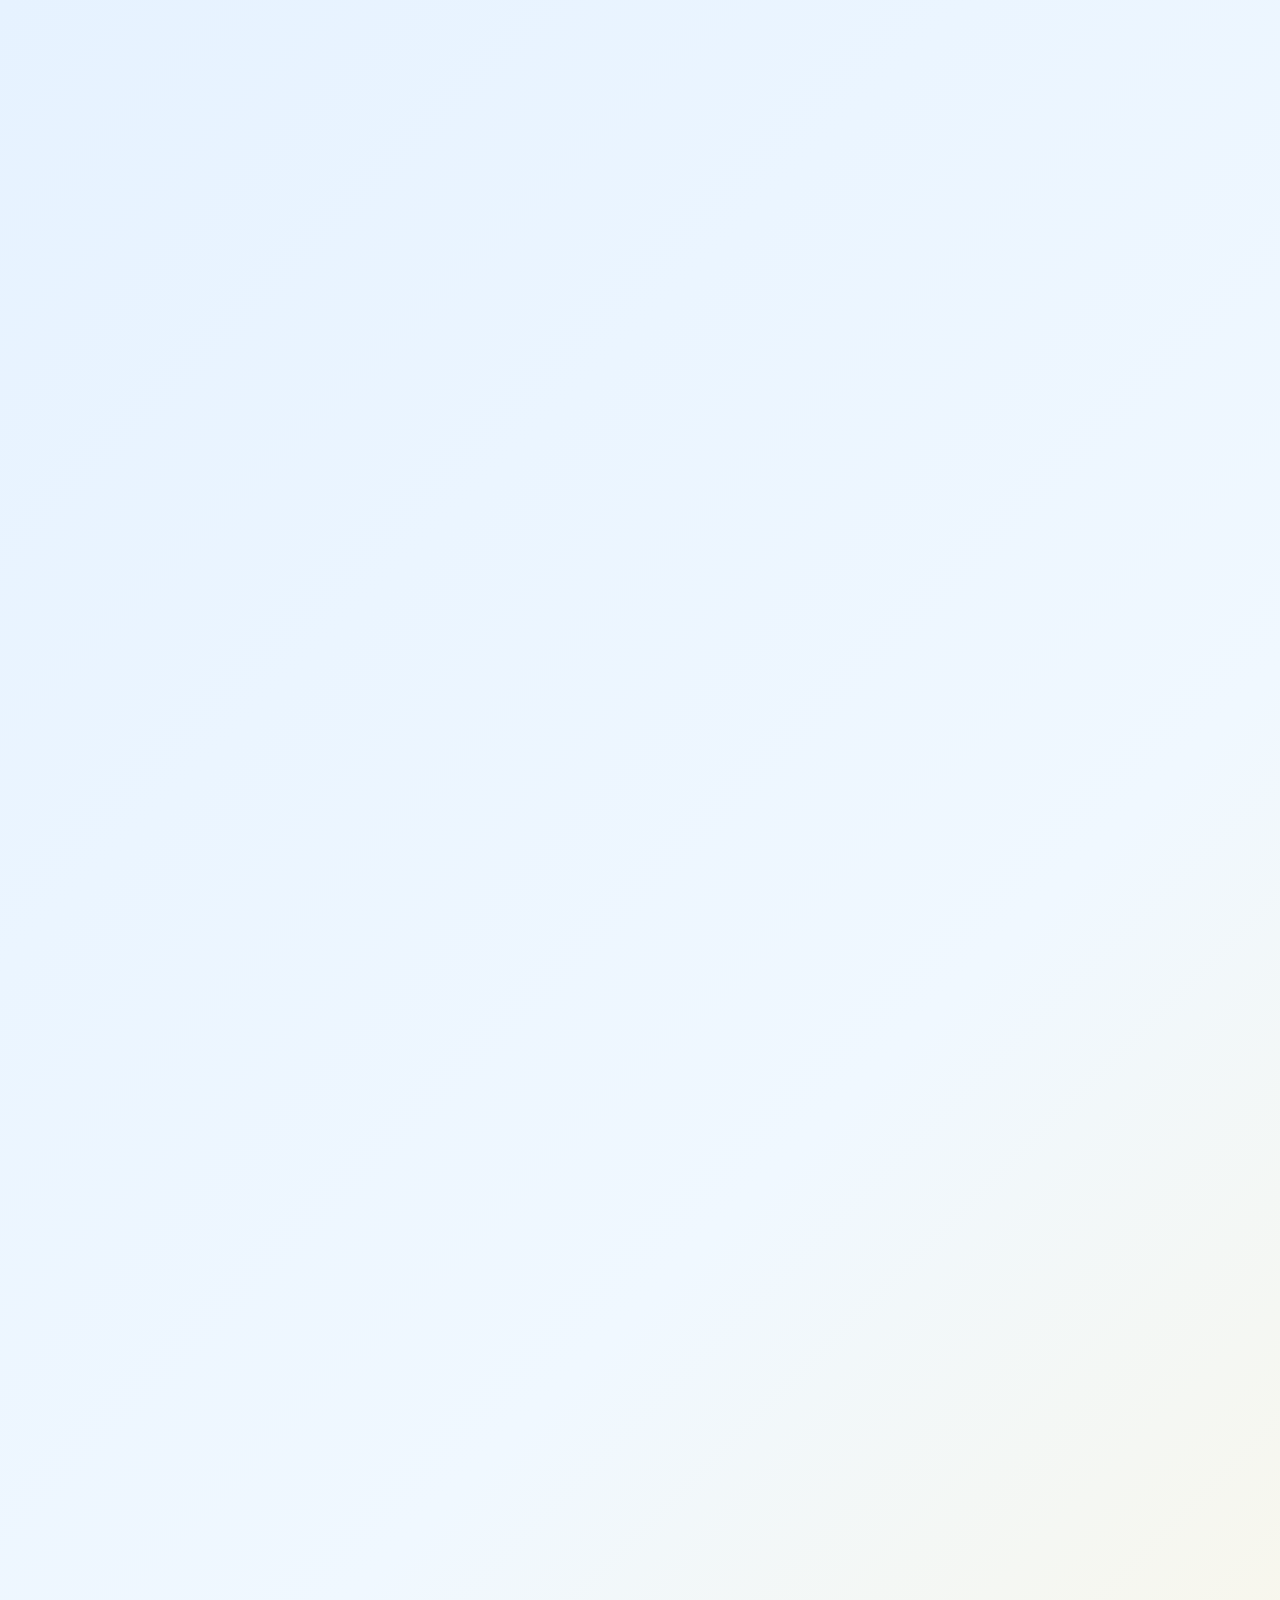
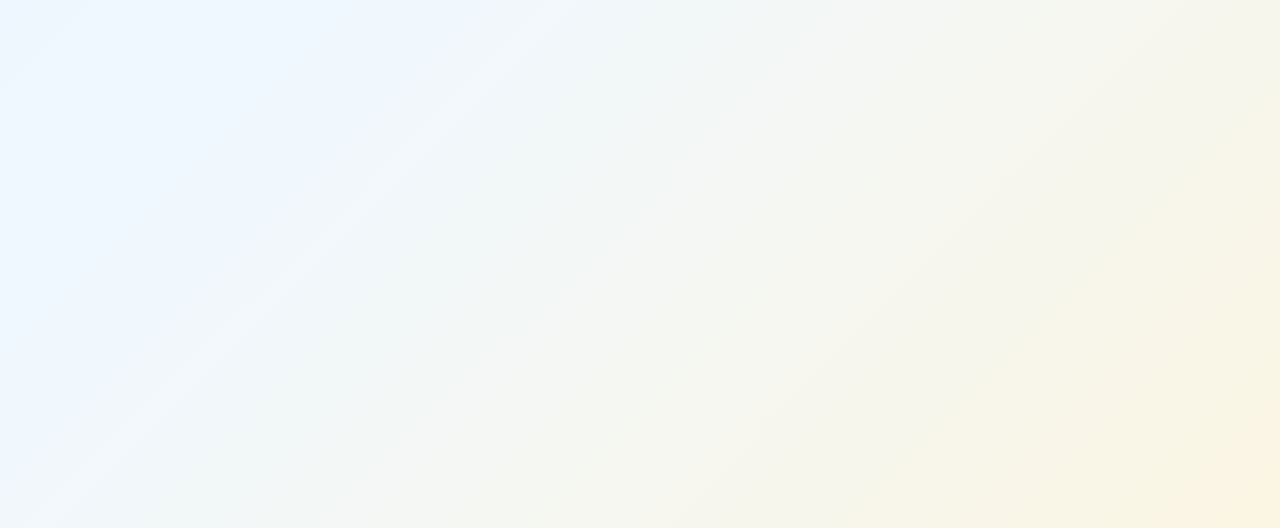
<file: index.html>
<!DOCTYPE html>
<html lang="en">
  <head>
    <meta charset="UTF-8" />
    <meta name="viewport" content="width=device-width, initial-scale=1.0" />
    <!-- favicons -->
    <link
      rel="icon"
      type="image/png"
      sizes="16x16"
      href="./assets/favicons/favicon-16x16.png"
    />
    <link
      rel="icon"
      type="image/png"
      sizes="32x32"
      href="./assets/favicons/favicon-32x32.png"
    />
    <link
      rel="icon"
      type="image/png"
      sizes="192x192"
      href="./assets/favicons/android-chrome-192x192.png"
    />
    <link
      rel="apple-touch-icon"
      sizes="180x180"
      href="./assets/favicons/android-chrome-192x192.png"
    />
    <link rel="shortcut icon" type="image/x-icon" href="/path/to/favicon.ico" />
    <link rel="stylesheet" href="./styles/global.css" />
    <title>Elemental Showdown</title>
  </head>
  <body>
    <header>
      <nav>
        <a href="/index.html" class="logo-link">
          <div class="logo-container">
            <img src="./assets/img/logo.png" alt="Elemental Showdown Logo" />
          </div>
        </a>
        <!-- audio -->
        <audio id="backgroundAudio" loop>
          <source src="./assets/sounds/s-bg.mp3" type="audio/mpeg" />
          Your browser does not support the audio element.
        </audio>

        <button id="toggleAudio" class="audio-toggle">Toggle Audio</button>
      </nav>
    </header>
    <main>
      <div class="hero">
        <img
          src="./assets/img/elements-hero-nobg.png"
          alt="Elemental Showdown"
        />
      </div>
      <!-- model -->
      <div id="playerModal" class="modal">
        <div class="modal-content">
          <span class="close">&times;</span>
          <h2>Enter Your Player Name</h2>
          <input type="text" id="playerName" placeholder="Player Name" />
          <div class="button-container">
            <button
              id="playButton"
              class="custom-button"
              disabled
              onclick="navigateToGame()"
            >
              Play
            </button>
            <button id="cancelButton" class="custom-button secondary-button">
              Cancel
            </button>
          </div>
        </div>
      </div>
      <div class="button-container">
        <button id="openModal" class="custom-button">Sign in</button>
        <a href="./pages/game-anonymous.html">
          <button class="custom-button">Play anonymously</button>
        </a>
      </div>
      <!-- ... -->
      <div class="header-container">
        <h1 class="header-title">Elemental Showdown</h1>
        <p class="header-subtitle">Welcome, young one!</p>
        <div class="header-description-container">
          <div class="vertical-line"></div>
          <div class="header-content">
            <p class="header-description">
              Test your elemental might against our digital overlord - The
              Singularity! The rules of the game are as follows:
            </p>
            <ul class="header-description-list">
              <li>
                You will fight in battles carried over a maximum of 3 rounds.
              </li>
              <li>
                Each battle is best of 3. Win 2 rounds before The Singularity
                does and you win the battle!
              </li>
              <li>
                Every round you will pick 1 of six elements to battle against
                whichever element The Singularity chooses.
              </li>
              <li>
                Each of the traditional Chinese elements will beat 2 of them and
                be beaten by the other 2.
              </li>
              <li>
                Check the cards below to see this for each of the 6 elements.
              </li>
            </ul>
            <p class="header-description">
              Now you can choose to enter the arena anonymously or fight under
              your own name. See how many battles you can survive against The
              Singularity, Good Luck!
            </p>
          </div>
        </div>
      </div>

      <div class="card-container">
        <div class="card">
          <div>
            <img src="./assets/img/fire-bw.png" alt="Fire" />
          </div>
          <h3>Fire</h3>
          <ul>
            <li>Defeats: Wood, Air</li>
            <li>Defeated by: Water, Earth</li>
          </ul>
        </div>
        <div class="card">
          <div>
            <img src="./assets/img/air-bw.png" alt="Fire" />
          </div>
          <h3>Air</h3>
          <ul>
            <li>Defeats: Earth, Water</li>
            <li>Defeated by: Fire, Iron</li>
          </ul>
        </div>
        <div class="card">
          <div>
            <img src="./assets/img/earth-bw.png" alt="Fire" />
          </div>
          <h3>Earth</h3>
          <ul>
            <li>Defeats: Water, Fire</li>
            <li>Defeated by: Wood, Air</li>
          </ul>
        </div>
        <div class="card">
          <div>
            <img src="./assets/img/warter-bw.png" alt="Fire" />
          </div>
          <h3>Water</h3>
          <ul>
            <li>Defeats: Fire, Iron</li>
            <li>Defeated by: Earth, Air</li>
          </ul>
        </div>
        <div class="card">
          <div>
            <img src="./assets/img/wood-bw.png" alt="Fire" />
          </div>
          <h3>Wood</h3>
          <ul>
            <li>Defeats: Earth, Iron</li>
            <li>Defeated by: Fire, Water</li>
          </ul>
        </div>
        <div class="card">
          <div>
            <img src="./assets/img/iron-bw.png" alt="Fire" />
          </div>
          <h3>Iron</h3>
          <ul>
            <li>Defeats: Wood, Air</li>
            <li>Defeated by: Fire, Earth</li>
          </ul>
        </div>
      </div>
    </main>
    <footer>
      <p>&copy; 2023 Elemental Showdown. All rights reserved.</p>
      <nav>
        <ul>
          <li><a href="#terms">Terms of Service</a></li>
          <li><a href="#privacy">Privacy Policy</a></li>
        </ul>
      </nav>
    </footer>

    <script type="text/javascript" src="./scripts/script.js"></script>
  </body>
</html>
</file>
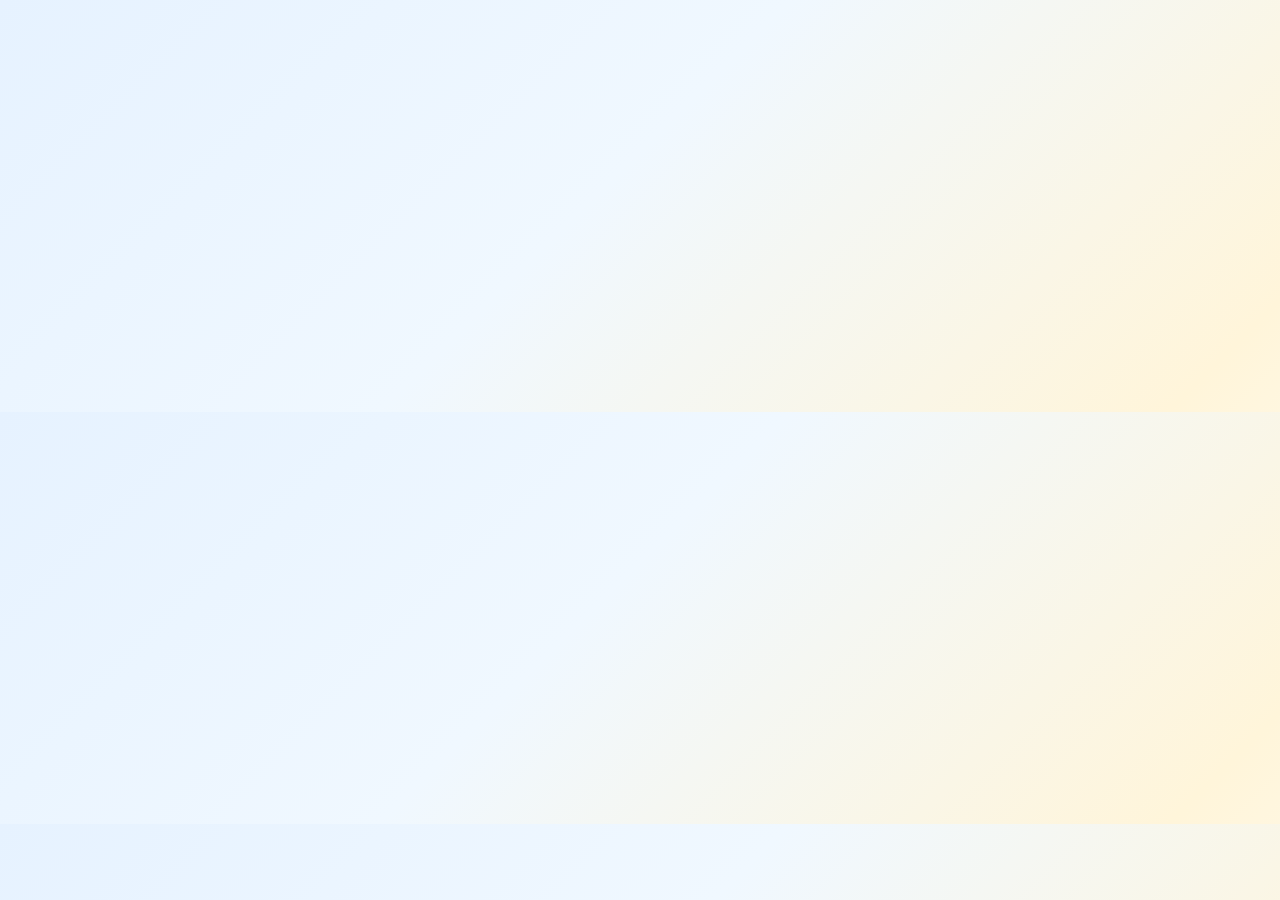
<file: pages/game-anonomus.html>
<!DOCTYPE html>
<html lang="en">
  <head>
    <meta charset="UTF-8" />
    <meta name="viewport" content="width=device-width, initial-scale=1.0" />
    <link rel="stylesheet" href="../styles/global.css" />
    <title>Anonymous-Elemental-Showdown</title>
  </head>
  <body>
    <h1>Start</h1>
    <script type="text/javascript" src="../scripts/script.js"></script>
  </body>
</html>
</file>
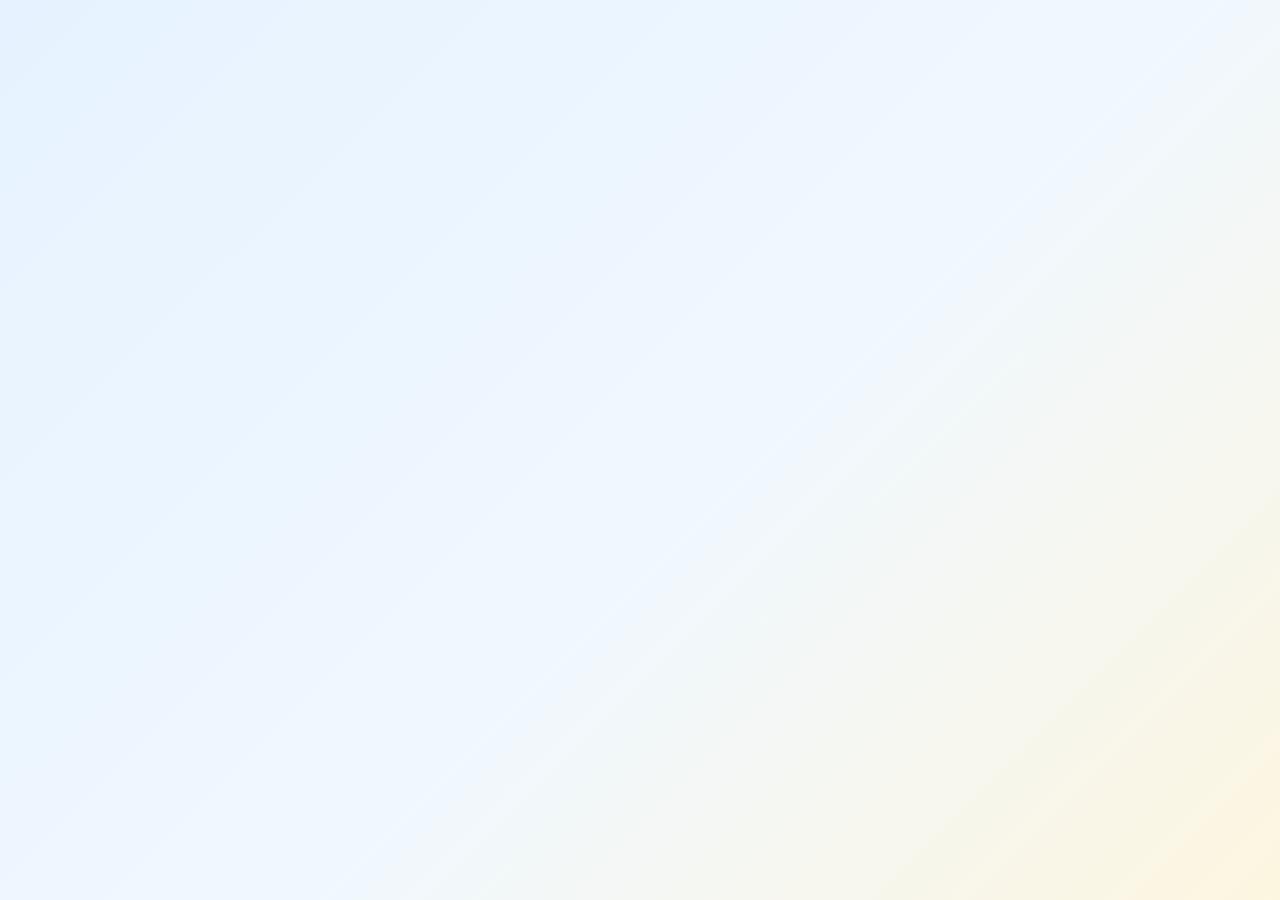
<file: pages/game.html>
<!DOCTYPE html>
<html lang="en">
  <head>
    <meta charset="UTF-8" />
    <meta name="viewport" content="width=device-width, initial-scale=1.0" />
    <!-- favicons -->
    <link
      rel="icon"
      type="image/png"
      sizes="16x16"
      href="../assets/favicons/favicon-16x16.png"
    />
    <link
      rel="icon"
      type="image/png"
      sizes="32x32"
      href="../assets/favicons/favicon-32x32.png"
    />
    <link
      rel="icon"
      type="image/png"
      sizes="192x192"
      href="../assets/favicons/android-chrome-192x192.png"
    />
    <link
      rel="apple-touch-icon"
      sizes="180x180"
      href="../assets/favicons/android-chrome-192x192.png"
    />
    <link rel="stylesheet" href="../styles/global.css" />
    <title>Elemental Showdown</title>
  </head>
  <body>
    <header>
      <nav>
        <a href="/index.html" class="logo-link">
          <div class="logo-container">
            <img src="../assets/img/logo.png" alt="Elemental Showdown Logo" />
          </div>
        </a>
        <!-- audio -->
        <audio id="backgroundAudio" loop>
          <source src="../assets/sounds/s-bg.mp3" type="audio/mpeg" />
          Your browser does not support the audio element.
        </audio>

        <button id="toggleAudio" class="audio-toggle">Toggle Audio</button>
      </nav>
    </header>
  <!-- Modal -->
    <div id="end-game-modal" class="modal">
      <div class="modal-content">
        <span class="close">&times;</span>
        <h2 id="end-result"></h2>
        <h3 id="end-message"></h3>
        <div class="button-container">
          <button id="play-again" class="custom-button" >
          </button>
          <button id="admit-defeat" class="custom-button secondary-button">
          </button>
        </div>
      </div>
    </div>
  <!--/modal-->    
    <main class="game-page-container">
      <h1 id="playerNameHeader"></h1>

      <div class="game-container">
        <div class="player-computer-container">
          <div class="player">
            <img src="../assets/img/game-player.png" alt="Player" />
            <div id="playersName"></div>
          </div>
          <div class="game-circle">
            <div class="choices">
              <button class="choice" onclick="playGame('fire')">
                <img src="../assets/img/fire.png" alt="Fire" />
              </button>
              <button class="choice" onclick="playGame('earth')">
                <img src="../assets/img/earth.png" alt="Earth" />
              </button>
              <button class="choice" onclick="playGame('air')">
                <img src="../assets/img/air.png" alt="Air" />
              </button>
              <button class="choice" onclick="playGame('water')">
                <img src="../assets/img/water.png" alt="Water" />
              </button>
              <button class="choice" onclick="playGame('wood')">
                <img src="../assets/img/wood.png" alt="Wood" />
              </button>
              <button class="choice" onclick="playGame('iron')">
                <img src="../assets/img/iron.png" alt="Iron" />
              </button>
            </div>
            <div id="result"></div>
          </div>
          <div class="computer">
            <img src="../assets/img/anonymous-player.png" alt="Computer" />
            <div class="computer-name">Computer</div>
          </div>
        </div>

        <div class="game-info">
          <div id="score"></div>
          <div id="roundResult"></div>
          <div id="finalResult"></div>
        </div>
      </div>

      <!-- Audio elements for sound effects -->
      <audio id="fireSound" src="../assets/sounds/s-fire.mp3"></audio>
      <audio id="earthSound" src="../assets/sounds/s-earth.mp3"></audio>
      <audio id="airSound" src="../assets/sounds/s-air.mp3"></audio>
      <audio id="waterSound" src="../assets/sounds/s-water.mp3"></audio>
      <audio id="woodSound" src="../assets/sounds/s-wood.mp3"></audio>
      <audio id="ironSound" src="../assets/sounds/s-iron.mp3"></audio>
    </main>
    <script type="text/javascript" src="/scripts/script.js"></script>
    <script type="text/javascript" src="/scripts/game.js"></script>
    <script>
      // Retrieve the player name from local storage
      var playerName = localStorage.getItem("playerName");
      // Update the player name header
      var playerNameHeader = document.getElementById("playerNameHeader");
      playerNameHeader.textContent = "Welcome, " + playerName + "!";
      // Update the player name under the picture
      var playerNameElement = document.getElementById("playersName");
      playerNameElement.textContent = playerName;
    </script>
    <!-- <footer>
      <p>&copy; 2023 Elemental Showdown. All rights reserved.</p>
      <nav>
        <ul>
          <li><a href="#terms">Terms of Service</a></li>
          <li><a href="#privacy">Privacy Policy</a></li>
        </ul>
      </nav>
    </footer> -->
  </body>
</html>
</file>
<file: styles/global.css>
/* fonts */
@font-face {
  font-family: "Exo2-Black";
  src: url("../assets/fonts/Exo2-Black.ttf") format("truetype");
  font-weight: 900;
  font-style: normal;
}

@font-face {
  font-family: "Exo2-BlackItalic";
  src: url("../assets/fonts/Exo2-BlackItalic.ttf") format("truetype");
  font-weight: 900;
  font-style: italic;
}

@font-face {
  font-family: "Exo2-Bold";
  src: url("../assets/fonts/Exo2-Bold.ttf") format("truetype");
  font-weight: 700;
  font-style: normal;
}

@font-face {
  font-family: "Exo2-BoldItalic";
  src: url("../assets/fonts/Exo2-BoldItalic.ttf") format("truetype");
  font-weight: 700;
  font-style: italic;
}

@font-face {
  font-family: "Exo2-ExtraLight";
  src: url("../assets/fonts/Exo2-ExtraLight.ttf") format("truetype");
  font-weight: 200;
  font-style: normal;
}

@font-face {
  font-family: "Exo2-ExtraLightItalic";
  src: url("../assets/fonts/Exo2-ExtraLightItalic.ttf") format("truetype");
  font-weight: 200;
  font-style: italic;
}

@font-face {
  font-family: "Exo2-Italic";
  src: url("../assets/fonts/Exo2-Italic.ttf") format("truetype");
  font-weight: 400;
  font-style: italic;
}

@font-face {
  font-family: "Exo2-Light";
  src: url("../assets/fonts/Exo2-Light.ttf") format("truetype");
  font-weight: 300;
  font-style: normal;
}

@font-face {
  font-family: "Exo2-LightItalic";
  src: url("../assets/fonts/Exo2-LightItalic.ttf") format("truetype");
  font-weight: 300;
  font-style: italic;
}

@font-face {
  font-family: "Exo2-Medium";
  src: url("../assets/fonts/Exo2-Medium.ttf") format("truetype");
  font-weight: 500;
  font-style: normal;
}

@font-face {
  font-family: "Exo2-MediumItalic";
  src: url("../assets/fonts/Exo2-MediumItalic.ttf") format("truetype");
  font-weight: 500;
  font-style: italic;
}

@font-face {
  font-family: "Exo2-Regular";
  src: url("../assets/fonts/Exo2-Regular.ttf") format("truetype");
  font-weight: 400;
  font-style: normal;
}

@font-face {
  font-family: "Exo2-SemiBold";
  src: url("../assets/fonts/Exo2-SemiBold.ttf") format("truetype");
  font-weight: 600;
  font-style: normal;
}

@font-face {
  font-family: "Exo2-SemiBoldItalic";
  src: url("../assets/fonts/Exo2-SemiBoldItalic.ttf") format("truetype");
  font-weight: 600;
  font-style: italic;
}

@font-face {
  font-family: "Exo2-Thin";
  src: url("../assets/fonts/Exo2-Thin.ttf") format("truetype");
  font-weight: 100;
  font-style: normal;
}

@font-face {
  font-family: "Exo2-ThinItalic";
  src: url("../assets/fonts/Exo2-ThinItalic.ttf") format("truetype");
  font-weight: 100;
  font-style: italic;
}

/* global styles */
:root {
  --fire: #ff4500;
  --air: #fff5da;
  --earth: #2bb32b;
  --water: #0ba3c9;
  --wood: #7f3500;
  --iron: #333333;
}

body {
  font-family: "Exo2-Regular", sans-serif;
  font-size: 16px;
  line-height: 1.5;
  background: linear-gradient(
    -45deg,
    white,
    var(--air),
    #f0f8ff,
    #e6f2ff,
    white,
    var(--air),
    #f0f8ff,
    #e6f2ff
  );
  background-size: 400% 400%;
  animation: gradient 20s ease infinite, fadeInUp 1s ease forwards;
  opacity: 0;
}

@keyframes gradient {
  0% {
    background-position: 0% 50%;
  }
  50% {
    background-position: 100% 50%;
  }
  100% {
    background-position: 0% 50%;
  }
}

@keyframes fadeInUp {
  0% {
    opacity: 0;
    transform: translateY(20px);
  }
  100% {
    opacity: 1;
    transform: translateY(0);
  }
}
/* ... */
/* Custom scroll bar */
::-webkit-scrollbar {
  width: 12px;
}

::-webkit-scrollbar-track {
  background-color: var(--air);
}

::-webkit-scrollbar-thumb {
  background-color: var(--earth);
  border-radius: 6px;
  border: 2px solid var(--air);
}

::-webkit-scrollbar-thumb:hover {
  background-color: var(--wood);
}
/* ... */

/* nav and footer */
header {
  background-color: var(--iron);
  padding: 20px;
}

/* logo styles */
.logo-link {
  display: inline-block;
  margin-right: 20px;
}

.logo-container {
  display: flex;
  align-items: center;
  justify-content: center;
  width: 40px; /* Adjust the size as needed */
  height: 40px;
  background-color: var(--air);
  border-radius: 50%;
  transition: background-color 0.3s ease;
}

.logo-container img {
  width: 30px; /* Adjust the size as needed */
  height: auto;
}

.logo-link:hover .logo-container {
  background-color: var(--fire);
}
/* audio button styles */
.audio-toggle {
  position: fixed;
  top: 20px;
  right: 20px;
  padding: 10px 20px;
  font-size: 16px;
  background-color: var(--earth);
  color: var(--air);
  border: none;
  border-radius: 4px;
  cursor: pointer;
  transition: background-color 0.3s ease;
}

.audio-toggle:hover {
  background-color: var(--fire);
}
/* .. */
footer {
  background-color: var(--iron);
  padding: 20px;
  text-align: center;
  color: var(--air);
  font-family: "Exo2-Regular", sans-serif;
  font-size: 1rem;
  margin-top: 50px;
  flex-shrink: 0;
  overflow: hidden;
  bottom: 0;
}

footer p {
  color: var(--air);
  margin-bottom: 10px;
}

footer nav ul {
  list-style-type: none;
  margin: 0;
  padding: 0;
  display: flex;
  justify-content: center;
}

footer nav ul li {
  margin-right: 10px;
}

footer nav ul li a {
  color: var(--air);
  text-decoration: none;
  font-size: 0.9rem;
  transition: color 0.3s ease;
}

footer nav ul li a:hover {
  color: var(--fire);
}

/* ... */

h1 {
  font-family: "Exo2-Bold", sans-serif;
  font-size: 2.5rem;
  margin-bottom: 1rem;
  color: var(--iron);
}

h2 {
  font-family: "Exo2-SemiBold", sans-serif;
  font-size: 2rem;
  margin-bottom: 1rem;
  color: var(--iron);
}

h3 {
  font-family: "Exo2-Medium", sans-serif;
  font-size: 1.75rem;
  margin-bottom: 1rem;
  color: var(--iron);
}

h4 {
  font-family: "Exo2-Regular", sans-serif;
  font-size: 1.5rem;
  margin-bottom: 1rem;
  color: var(--iron);
}

h5 {
  font-family: "Exo2-Light", sans-serif;
  font-size: 1.25rem;
  margin-bottom: 1rem;
  color: var(--iron);
}

h6 {
  font-family: "Exo2-ExtraLight", sans-serif;
  font-size: 1rem;
  margin-bottom: 1rem;
  color: var(--iron);
}

p {
  font-family: "Exo2-Regular", sans-serif;
  margin-bottom: 1rem;
  color: var(--iron);
}

a {
  text-decoration: none;
}

a:hover {
  text-decoration: underline;
}

em {
  font-family: "Exo2-Italic", sans-serif;
}

strong {
  font-family: "Exo2-Bold", sans-serif;
}

/* styles for index.html */
/* hero */
.hero {
  display: flex;
  justify-content: center;
  align-items: center;
  overflow: hidden;
  margin-top: 0;
  margin-bottom: 0;
}

.hero img {
  max-width: 50%;
  max-height: 50%;
  padding: 10px;
  filter: drop-shadow(5px 5px 10px rgba(0, 0, 0, 0.3)); /* Add drop shadow */
  transition: transform 0.3s ease; /* Add transition for smooth animation */
}

.hero img:hover {
  transform: rotate(2deg); /* Smaller rotation on hover */
  animation: wiggle 0.5s ease infinite; /* Slower wiggle animation */
}

@keyframes wiggle {
  0% {
    transform: rotate(0deg);
  }
  25% {
    transform: rotate(-2deg); /* Smaller rotation angles */
  }
  50% {
    transform: rotate(2deg);
  }
  75% {
    transform: rotate(-2deg);
  }
  100% {
    transform: rotate(0deg);
  }
}
/* ... */

/* header text with rules below */
.header-container {
  text-align: center;
  padding: 2rem;
}

.header-title {
  font-size: 3rem;
  margin-bottom: 1rem;
}

.header-subtitle {
  font-size: 2rem;
  margin-bottom: 2rem;
}

.header-description-container {
  max-width: 800px;
  margin: 0 auto;
  text-align: left;
  position: relative;
  padding-left: 2rem;
}

.vertical-line {
  position: absolute;
  left: 0;
  top: 0;
  height: 100%;
  width: 2px;
  background-color: var(--iron);
  border-radius: 2px;
}

.header-content {
  padding-left: 1rem;
}

.header-description {
  font-size: 1.2rem;
  line-height: 1.6;
  margin-bottom: 1rem;
}

.header-description-list {
  font-size: 1.1rem;
  line-height: 1.5;
  margin-bottom: 1.5rem;
  padding-left: 1.5rem;
  list-style-type: disc;
}

.header-description-list li {
  margin-bottom: 0.5rem;
}

@keyframes fadeInUp {
  0% {
    opacity: 0;
    transform: translateY(20px);
  }
  100% {
    opacity: 1;
    transform: translateY(0);
  }
}

/* ... */
/* model styles */
.modal {
  display: none;
  position: fixed;
  z-index: 1;
  left: 0;
  top: 0;
  width: 100%;
  height: 100%;
  overflow: auto;
  background-color: rgba(0, 0, 0, 0.8);
}

.modal-content {
  background-color: var(--air);
  margin: 15% auto;
  padding: 30px;
  border: none;
  border-radius: 10px;
  width: 400px;
  box-shadow: 0 4px 12px rgba(0, 0, 0, 0.2);
  text-align: center;
  position: relative;
}

.modal-content h2 {
  font-family: "Exo2-Bold", sans-serif;
  font-size: 2rem;
  margin-bottom: 20px;
  color: var(--iron);
}

.close {
  color: var(--iron);
  position: absolute;
  top: 15px;
  right: 20px;
  font-size: 28px;
  font-weight: bold;
  cursor: pointer;
  transition: color 0.3s ease;
}

.close:hover,
.close:focus {
  color: var(--fire);
  text-decoration: none;
  cursor: pointer;
}

#playerName {
  width: 100%;
  padding: 12px;
  margin-bottom: 20px;
  border: 2px solid var(--iron);
  border-radius: 4px;
  font-size: 16px;
  color: var(--iron);
  background-color: white;
  transition: border-color 0.3s ease;
  box-sizing: border-box;
}

#playerName:focus {
  outline: none;
  border-color: var(--earth);
}

#playButton {
  width: 100%;
  padding: 12px;
  font-size: 18px;
  font-weight: bold;
  text-transform: uppercase;
  color: var(--air);
  background-color: var(--earth);
  border: none;
  border-radius: 4px;
  cursor: pointer;
  transition: background-color 0.3s ease;
}

#playButton:disabled {
  background-color: var(--iron);
  cursor: not-allowed;
}

#playButton:hover {
  background-color: var(--fire);
}
/* ... */

/* cards */
.card-container {
  display: flex;
  flex-wrap: wrap;
  justify-content: center;
  margin-top: 20px;
  max-width: 660px;
  margin-left: auto;
  margin-right: auto;
  border: #333333;
  border-radius: 10px;
  padding: 10px;
  border-top: 2px solid;
  border-bottom: 2px solid;
  box-shadow: 0 4px 8px rgba(0, 0, 0, 0.1);
  margin-top: 3rem;
}

.card {
  width: 200px;
  height: 150px; /* Decreased height further */
  border: 2px solid;
  border-radius: 10px;
  padding: 10px;
  margin: 30px;
  box-shadow: 0 4px 8px rgba(0, 0, 0, 0.1);
  opacity: 0;
  transform: translateY(20px);
  transition: opacity 0.5s, transform 0.5s, box-shadow 0.3s;
  display: flex;
  flex-direction: column;
  align-items: center;
  position: relative;
}

.card.show {
  opacity: 1;
  transform: translateY(0);
}

.card h3 {
  margin-top: 2rem;
  color: var(--iron);
  margin-bottom: 0.2rem; /* Decreased margin-bottom */
}

.card ul {
  margin: 0;
  padding-left: 10px; /* Decreased padding-left */
  color: var(--iron);
  font-size: 0.9rem; /* Decreased font-size */
}

.card:hover {
  transform: translateY(-10px);
  box-shadow: 0 8px 16px rgba(0, 0, 0, 0.2);
}

.card img {
  width: 3rem;
  height: 3rem;
  border-radius: 50%;
  background-color: var(--air);
  padding: 0.5rem;
  position: absolute;
  top: -1.5rem;
  left: 50%;
  transform: translateX(-50%);
  box-shadow: 0 2px 4px rgba(0, 0, 0, 0.1);
}

/* ... */

/* buttons */
.button-container {
  display: flex;
  justify-content: center;
  margin-top: 20px;
  margin-bottom: 20px;
}

.custom-button {
  padding: 14px 28px;
  font-size: 16px;
  font-weight: bold;
  text-transform: uppercase;
  color: var(--air);
  background-color: var(--earth);
  border: none;
  border-radius: 8px;
  cursor: pointer;
  margin: 0 15px;
  transition: background-color 0.3s ease, transform 0.3s ease;
  box-shadow: 0 4px 8px rgba(0, 0, 0, 0.2);
}

.custom-button:hover {
  background-color: var(--fire);
  transform: translateY(-2px);
  box-shadow: 0 6px 12px rgba(0, 0, 0, 0.3);
}

.secondary-button {
  background-color: var(--iron);
  color: var(--air);
}

.secondary-button:hover {
  background-color: var(--wood);
}

/* ... */
/* styles for game-anonymous.html */

.secondary-button:hover {
  background-color: var(--wood);
}

/* ... */

/* styles for game.html */

#playerNameHeader {
  text-align: center;
  margin-top: 2rem;
}

.game-container {
  display: flex;
  flex-direction: column;
  align-items: center;
  margin-top: 3rem;
}

.player-computer-container {
  display: flex;
  justify-content: space-between;
  align-items: center;
  width: 100%;
  max-width: 1000px;
  margin-bottom: 5rem;
}

.player,
.computer {
  display: flex;
  flex-direction: column;
  align-items: center;
}

.player img,
.computer img {
  max-width: 200px;
  max-height: 200px;
  padding-left: 50px;
  padding-right: 50px;
}

#playersName {
  text-align: center;
}

.game-circle {
  position: relative;
  width: 400px;
  height: 400px;
  border: 2px solid var(--iron);
  border-radius: 50%;
  display: flex;
  justify-content: center;
  align-items: center;
}

.choices {
  position: absolute;
  top: 0;
  left: 0;
  width: 100%;
  height: 100%;
  display: flex;
  justify-content: center;
  align-items: center;
}

.choice {
  position: absolute;
  width: 100px;
  height: 100px;
  border-radius: 50%;
  background-color: var(--air);
  border: none;
  cursor: pointer;
  display: flex;
  justify-content: center;
  align-items: center;
  box-shadow: 0 4px 8px rgba(0, 0, 0, 0.2);
}

.choice:nth-child(1) {
  transform: rotate(0deg) translate(200px) rotate(0deg);
}

.choice:nth-child(2) {
  transform: rotate(60deg) translate(200px) rotate(-60deg);
}

.choice:nth-child(3) {
  transform: rotate(120deg) translate(200px) rotate(-120deg);
}

.choice:nth-child(4) {
  transform: rotate(180deg) translate(200px) rotate(-180deg);
}

.choice:nth-child(5) {
  transform: rotate(240deg) translate(200px) rotate(-240deg);
}

.choice:nth-child(6) {
  transform: rotate(300deg) translate(200px) rotate(-300deg);
}

.choice img {
  max-width: 60px;
  max-height: 60px;
}

#result {
  text-align: center;
  font-size: 1.2rem;
}

.game-info {
  text-align: center;
  margin-top: 2rem;
}

#score {
  font-size: 1.5rem;
  font-weight: bold;
  margin-bottom: 1rem;
}

#roundResult,
#finalResult {
  font-size: 1.2rem;
  margin-bottom: 0.5rem;
}

@media screen and (max-width: 600px) {
  .player-computer-container {
    flex-direction: column;
  }

  .player,
  .computer {
    margin-bottom: 2rem;
  }

  .player img,
  .computer img {
    max-width: 120px;
    max-height: 120px;
  }

  .game-circle {
    width: 300px;
    height: 300px;
  }

  .choice {
    width: 80px;
    height: 80px;
  }

  .choice img {
    max-width: 50px;
    max-height: 50px;
  }
}

.game-page-container {
  display: flex;
  flex-direction: column;
  align-items: center;
  flex-grow: 1;
}

/* styles for game-anonymous.html */
.anonymous-game-container {
  display: flex;
  flex-direction: column;
  align-items: center;
  justify-content: center;
  text-align: center;
  padding: 2rem;
}

.anonymous-player-image {
  margin-bottom: 1.5rem;
}

.anonymous-player-image img {
  max-width: 200px;
  max-height: 200px;
}

.anonymous-game-choices {
  display: flex;
  justify-content: center;
  align-items: center;
  flex-wrap: wrap;
  margin-top: 2rem;
}

.anonymous-game-choice {
  margin: 10px;
  background-color: var(--air);
  border: none;
  border-radius: 50%;
  width: 100px;
  height: 100px;
  display: flex;
  justify-content: center;
  align-items: center;
  cursor: pointer;
  transition: transform 0.3s ease;
}

.anonymous-game-choice:hover {
  transform: scale(1.1);
}

.anonymous-game-choice img {
  max-width: 60px;
  max-height: 60px;
}

.anonymous-game-title {
  font-size: 2.5rem;
  margin-bottom: 1rem;
  color: var(--iron);
}

.anonymous-game-subtitle {
  font-size: 1.5rem;
  margin-bottom: 1rem;
  color: var(--iron);
}

.anonymous-game-score {
  font-size: 1.5rem;
  margin-top: 1.5rem;
  color: var(--iron);
}

.anonymous-game-result,
.anonymous-game-round-result,
.anonymous-game-final-result {
  font-size: 1.2rem;
  margin-top: 1rem;
  color: var(--iron);
}
</file>
